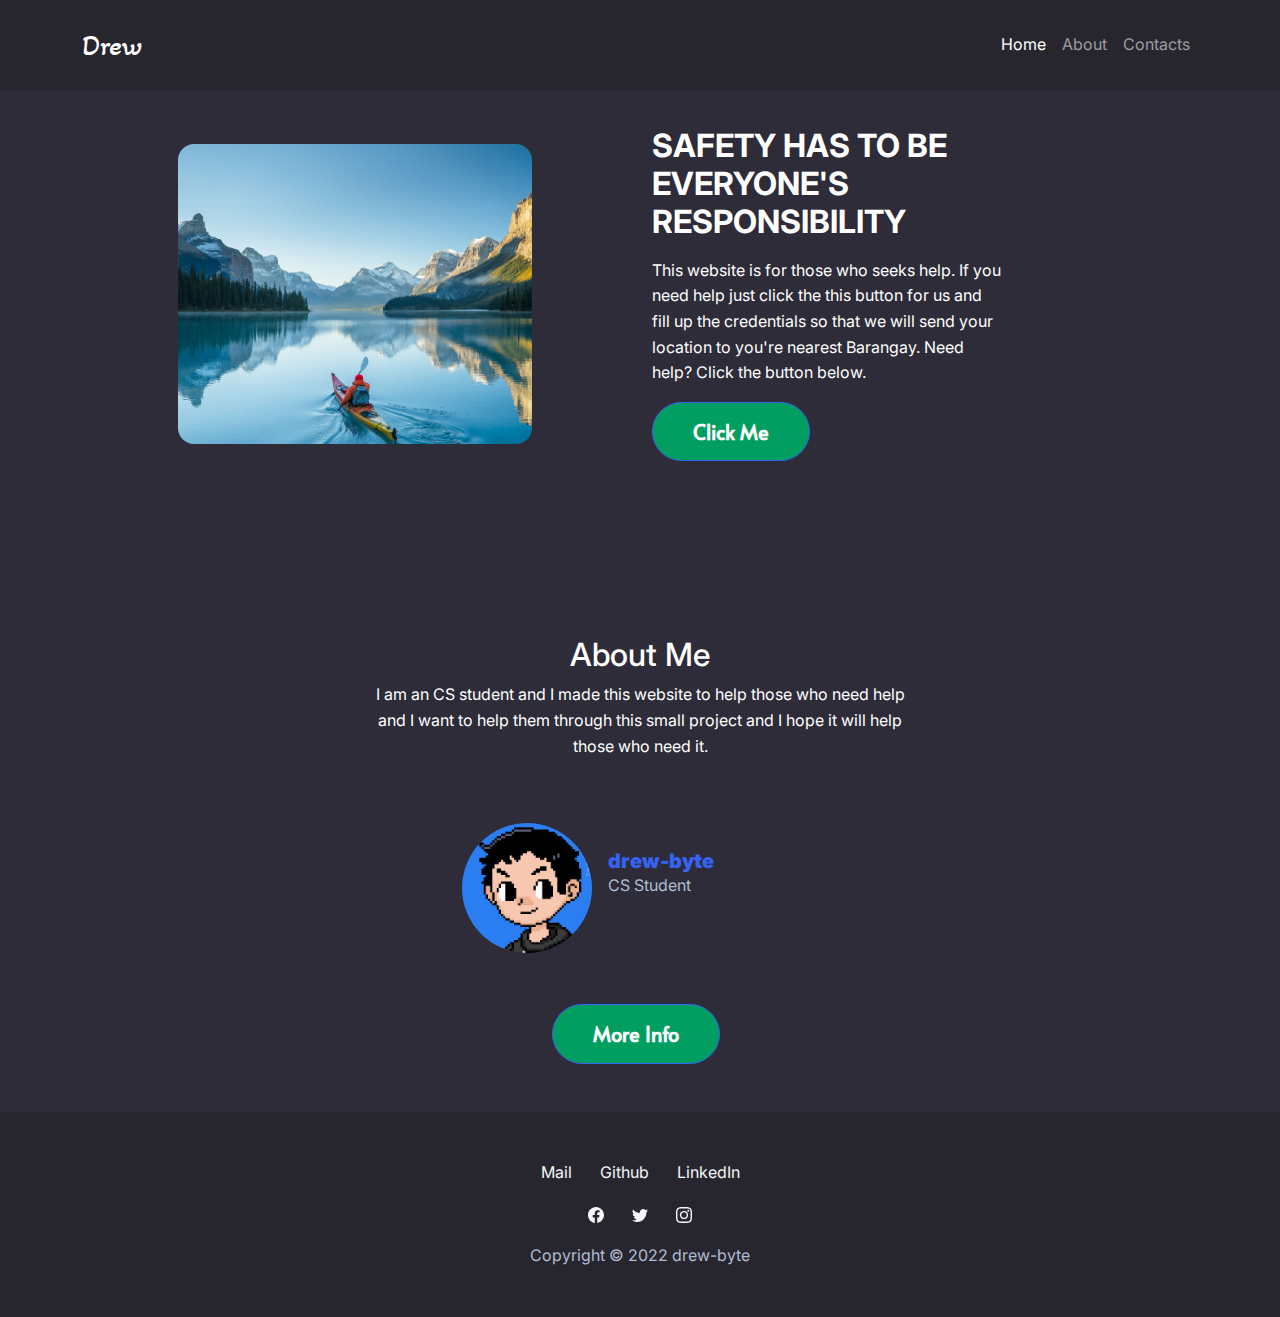
<file: index.html>
<!DOCTYPE html>
<html lang="en">

<head>
    <meta charset="utf-8">
    <meta name="viewport" content="width=device-width, initial-scale=1.0, shrink-to-fit=no">
    <title>drew-byte</title>
    <link rel="stylesheet" href="assets/bootstrap/css/bootstrap.min.css">
    <link rel="stylesheet"
        href="https://fonts.googleapis.com/css?family=Inter:300italic,400italic,600italic,700italic,800italic,400,300,600,700,800&amp;display=swap">
    <link rel="stylesheet" href="https://fonts.googleapis.com/css?family=Adamina&amp;display=swap">
    <link rel="stylesheet" href="https://fonts.googleapis.com/css?family=Advent+Pro&amp;display=swap">
    <link rel="stylesheet" href="https://fonts.googleapis.com/css?family=Akaya+Kanadaka&amp;display=swap">
    <link rel="stylesheet" href="https://fonts.googleapis.com/css?family=Alata&amp;display=swap">
    <link rel="stylesheet" href="assets/css/Hero-Clean-images.css">
    <link rel="stylesheet" href="assets/css/Navbar-Right-Links-Dark-icons.css">
    <link rel="stylesheet" href="assets/css/styles.css">


</head>

<body>
    <header class="bg-dark"></header>
    <nav class="navbar fixed-top navbar-dark navbar-expand-md bg-dark py-3">
        <div class="container"><a class="navbar-brand d-flex align-items-center" href="index.html"><span
                    style="font-family: 'Akaya Kanadaka', serif;font-size: 30px;">Drew</span></a><button
                data-bs-toggle="collapse" class="navbar-toggler" data-bs-target="#navcol-5"><span
                    class="visually-hidden">Toggle navigation</span><span class="navbar-toggler-icon"></span></button>
            <div class="collapse navbar-collapse" id="navcol-5">
                <ul class="navbar-nav ms-auto">
                    <li class="nav-item"><a class="nav-link active" href="index.html">Home</a></li>
                    <li class="nav-item"><a class="nav-link" href="about.html">About</a></li>
                    <li class="nav-item"><a class="nav-link" href="contacts.html">Contacts</a></li>
                </ul>
            </div>
        </div>
    </nav>
    <div class="container py-4 py-xl-5">
        <div class="row gy-4 gy-md-0">
            <div class="col-md-6">
                <div class="p-xl-5 m-xl-5"><img class="rounded img-fluid w-100 fit-cover" style="min-height: 300px;"
                        src="assets/img/mountain.jpg"></div>
            </div>
            <div class="col-md-6 d-md-flex align-items-md-center">
                <div style="max-width: 350px;">
                    <h2 class="text-uppercase fw-bold">SAFETY HAS TO BE EVERYONE'S RESPONSIBILITY</h2>
                    <p class="my-3">This website is for those who seeks help. If you need help just click the this
                        button for us and fill up the credentials so that we will send your location to you're nearest
                        Barangay. Need help? Click the button below.</p><a class="btn btn-primary btn-lg me-2"
                        role="button" href="index.php" style="background: #009e60;font-family: Alata, sans-serif;">Click
                        Me</a>
                </div>
            </div>
        </div>
    </div>
    <div class="container py-4 py-xl-5">
        <div class="row mb-5">
            <div class="col-md-8 col-xl-6 text-center mx-auto">
                <h2>About Me</h2>
                <p class="w-lg-50">I am an CS student and I made this website to help those who need help and I want to
                    help them through this small project and I hope it will help those who need it.</p>
            </div>
        </div>
        <div class="row gy-4 row-cols-1 row-cols-md-2 row-cols-lg-3">
            <div class="col">
                <div class="card border-0 shadow-none">
                    <div class="card-body d-flex align-items-center p-0"></div>
                </div>
            </div>
            <div class="col">
                <div class="card border-0 shadow-none">
                    <div class="card-body d-flex align-items-center p-0"><img
                            class="rounded-circle flex-shrink-0 me-3 fit-cover" width="130" height="130"
                            src="assets/img/drewProfile.png">
                        <div>
                            <h5 class="fw-bold text-primary mb-0"><strong>drew-byte</strong></h5>
                            <p class="text-muted mb-1">CS Student</p>

                            <ul class="list-inline fs-6 text-muted w-100 mb-0">
                                <li class="list-inline-item text-center">
                                    <div class="d-flex flex-column align-items-center"></div>
                                </li>
                                <li class="list-inline-item text-center">
                                    <div class="d-flex flex-column align-items-center"></div>
                                </li>
                            </ul>

                        </div>

                    </div>
                    <div class="col" id="buttonCenter">
                        <br>
                        <br>
                        <a class="btn btn-primary btn-lg me-2" onclick="togglePopupMe()" role="button" href="#"
                            style="background: #009e60;font-family: Alata, sans-serif;">More Info</a>
                    </div>

                    <div class="popup" id="popup-me">
                        <div class="overlay"></div>
                        <div class="content">
                            <div class="close-btn" onclick="togglePopupMe()">&times;</div>
                            <h1 style="font-family: 'Akaya Kanadaka', serif;font-size: 50px;">Andrew Felix Cunanan</h1>
                            <hr>
                            <img src="assets/img/drewProfile.png" alt="image" width="400" height="400">
                            <hr>
                            <em>
                                <h2 style="font-family: Alata, sans-serif;">CS Student</h2>
                            </em>
                            <hr>
                            <p style="font-family: Alata, sans-serif;">I'm drew and I'm 20 years old. <br>
                               And I currently studying at New Era University. <br>
                               And in future I will be a Full Stack Web Developer <br>
                               and Software Engineering/Developer.</p>
                        </div>
                    </div>
                </div>
            </div>

            <div class="col">
                <div class="card border-0 shadow-none">
                    <div class="card-body d-flex align-items-center p-0"></div>
                </div>
            </div>
        </div>
        <footer class="text-center bg-dark"></footer>
    </div>
    <footer class="text-center bg-dark">
        <div class="container text-white py-4 py-lg-5">
            <ul class="list-inline">
                <li class="list-inline-item me-4"><a class="link-light" href="mailto:andrewfelixcunanan@gmail.com">Mail</a></li>
                <li class="list-inline-item me-4"><a class="link-light" href="https://github.com/drew-byte">Github</a></li>
                <li class="list-inline-item"><a class="link-light" href="https://www.linkedin.com/in/andrew-felix-cunanan-6888a220b/">LinkedIn</a></li>
            </ul>
            <ul class="list-inline">
                <a href="https://www.facebook.com/slimmyDucky"><li class="list-inline-item me-4"><svg xmlns="http://www.w3.org/2000/svg" width="1em" height="1em"
                    fill="currentColor" viewBox="0 0 16 16" class="bi bi-facebook text-light">
                    <path
                        d="M16 8.049c0-4.446-3.582-8.05-8-8.05C3.58 0-.002 3.603-.002 8.05c0 4.017 2.926 7.347 6.75 7.951v-5.625h-2.03V8.05H6.75V6.275c0-2.017 1.195-3.131 3.022-3.131.876 0 1.791.157 1.791.157v1.98h-1.009c-.993 0-1.303.621-1.303 1.258v1.51h2.218l-.354 2.326H9.25V16c3.824-.604 6.75-3.934 6.75-7.951z">
                    </path>
                </svg></li></a>
                <a href="https://twitter.com/shanetydraw21"><li class="list-inline-item me-4"><svg xmlns="http://www.w3.org/2000/svg" width="1em" height="1em"
                    fill="currentColor" viewBox="0 0 16 16" class="bi bi-twitter text-light">
                    <path
                        d="M5.026 15c6.038 0 9.341-5.003 9.341-9.334 0-.14 0-.282-.006-.422A6.685 6.685 0 0 0 16 3.542a6.658 6.658 0 0 1-1.889.518 3.301 3.301 0 0 0 1.447-1.817 6.533 6.533 0 0 1-2.087.793A3.286 3.286 0 0 0 7.875 6.03a9.325 9.325 0 0 1-6.767-3.429 3.289 3.289 0 0 0 1.018 4.382A3.323 3.323 0 0 1 .64 6.575v.045a3.288 3.288 0 0 0 2.632 3.218 3.203 3.203 0 0 1-.865.115 3.23 3.23 0 0 1-.614-.057 3.283 3.283 0 0 0 3.067 2.277A6.588 6.588 0 0 1 .78 13.58a6.32 6.32 0 0 1-.78-.045A9.344 9.344 0 0 0 5.026 15z">
                    </path>
                </svg></li></a>
                <a href="https://www.instagram.com/slimmyducky/"><li class="list-inline-item"><svg xmlns="http://www.w3.org/2000/svg" width="1em" height="1em"
                    fill="currentColor" viewBox="0 0 16 16" class="bi bi-instagram text-light">
                    <path
                        d="M8 0C5.829 0 5.556.01 4.703.048 3.85.088 3.269.222 2.76.42a3.917 3.917 0 0 0-1.417.923A3.927 3.927 0 0 0 .42 2.76C.222 3.268.087 3.85.048 4.7.01 5.555 0 5.827 0 8.001c0 2.172.01 2.444.048 3.297.04.852.174 1.433.372 1.942.205.526.478.972.923 1.417.444.445.89.719 1.416.923.51.198 1.09.333 1.942.372C5.555 15.99 5.827 16 8 16s2.444-.01 3.298-.048c.851-.04 1.434-.174 1.943-.372a3.916 3.916 0 0 0 1.416-.923c.445-.445.718-.891.923-1.417.197-.509.332-1.09.372-1.942C15.99 10.445 16 10.173 16 8s-.01-2.445-.048-3.299c-.04-.851-.175-1.433-.372-1.941a3.926 3.926 0 0 0-.923-1.417A3.911 3.911 0 0 0 13.24.42c-.51-.198-1.092-.333-1.943-.372C10.443.01 10.172 0 7.998 0h.003zm-.717 1.442h.718c2.136 0 2.389.007 3.232.046.78.035 1.204.166 1.486.275.373.145.64.319.92.599.28.28.453.546.598.92.11.281.24.705.275 1.485.039.843.047 1.096.047 3.231s-.008 2.389-.047 3.232c-.035.78-.166 1.203-.275 1.485a2.47 2.47 0 0 1-.599.919c-.28.28-.546.453-.92.598-.28.11-.704.24-1.485.276-.843.038-1.096.047-3.232.047s-2.39-.009-3.233-.047c-.78-.036-1.203-.166-1.485-.276a2.478 2.478 0 0 1-.92-.598 2.48 2.48 0 0 1-.6-.92c-.109-.281-.24-.705-.275-1.485-.038-.843-.046-1.096-.046-3.233 0-2.136.008-2.388.046-3.231.036-.78.166-1.204.276-1.486.145-.373.319-.64.599-.92.28-.28.546-.453.92-.598.282-.11.705-.24 1.485-.276.738-.034 1.024-.044 2.515-.045v.002zm4.988 1.328a.96.96 0 1 0 0 1.92.96.96 0 0 0 0-1.92zm-4.27 1.122a4.109 4.109 0 1 0 0 8.217 4.109 4.109 0 0 0 0-8.217zm0 1.441a2.667 2.667 0 1 1 0 5.334 2.667 2.667 0 0 1 0-5.334z">
                    </path>
                </svg></li></a>
            </ul>
            <p class="text-muted mb-0">Copyright © 2022 drew-byte</p>
        </div>
    </footer>
    <section></section>
    <section></section>
    <footer class="bg-dark"></footer>
    <script src="assets/bootstrap/js/bootstrap.min.js"></script>
    <script src="assets/js/bold-and-dark.js"></script>
    <script src="assets/js/scripts.js"></script>
</body>

</html>
</file>
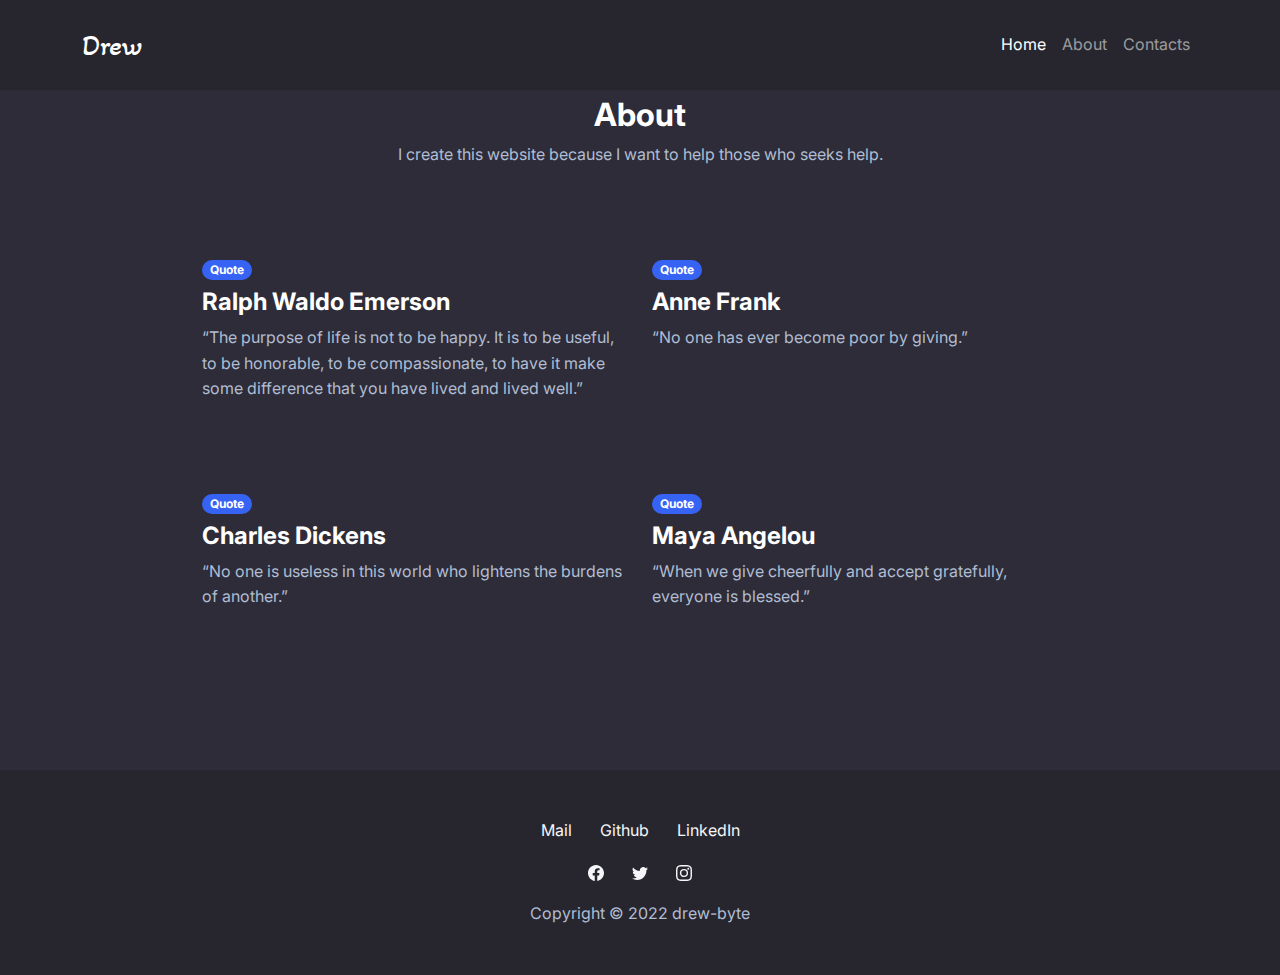
<file: about.html>
<!DOCTYPE html>
<html lang="en">

<head>
    <meta charset="utf-8">
    <meta name="viewport" content="width=device-width, initial-scale=1.0, shrink-to-fit=no">
    <title>drew-byte</title>
    <link rel="stylesheet" href="assets/bootstrap/css/bootstrap.min.css">
    <link rel="stylesheet"
        href="https://fonts.googleapis.com/css?family=Inter:300italic,400italic,600italic,700italic,800italic,400,300,600,700,800&amp;display=swap">
    <link rel="stylesheet" href="https://fonts.googleapis.com/css?family=Adamina&amp;display=swap">
    <link rel="stylesheet" href="https://fonts.googleapis.com/css?family=Advent+Pro&amp;display=swap">
    <link rel="stylesheet" href="https://cdnjs.cloudflare.com/ajax/libs/font-awesome/6.2.1/css/all.min.css"
        integrity="sha512-MV7K8+y+gLIBoVD59lQIYicR65iaqukzvf/nwasF0nqhPay5w/9lJmVM2hMDcnK1OnMGCdVK+iQrJ7lzPJQd1w=="
        crossorigin="anonymous" referrerpolicy="no-referrer" />
    <link rel="stylesheet" href="https://fonts.googleapis.com/css?family=Akaya+Kanadaka&amp;display=swap">
    <link rel="stylesheet" href="https://fonts.googleapis.com/css?family=Alata&amp;display=swap">
    <link rel="stylesheet" href="assets/css/Hero-Clean-images.css">
    <link rel="stylesheet" href="assets/css/Navbar-Right-Links-Dark-icons.css">
    <link rel="stylesheet" href="assets/css/styles.css">
</head>

<body>

    <header class="bg-dark"></header>
    <nav class="navbar fixed-top navbar-dark navbar-expand-md bg-dark py-3">
        <div class="container"><a class="navbar-brand d-flex align-items-center" href="index.html"><span
                    style="font-family: 'Akaya Kanadaka', serif;font-size: 30px;">Drew</span></a><button
                data-bs-toggle="collapse" class="navbar-toggler" data-bs-target="#navcol-5"><span
                    class="visually-hidden">Toggle navigation</span><span class="navbar-toggler-icon"></span></button>
            <div class="collapse navbar-collapse" id="navcol-5">
                <ul class="navbar-nav ms-auto">
                    <li class="nav-item"><a class="nav-link active" href="index.html">Home</a></li>
                    <li class="nav-item"><a class="nav-link" href="about.html">About</a></li>
                    <li class="nav-item"><a class="nav-link" href="contacts.html">Contacts</a></li>
                </ul>
            </div>
        </div>
    </nav>

    <section class="py-5">
        <div class="container py-5">
            <div class="row mb-5">
                <div class="col-md-8 col-xl-6 text-center mx-auto">
                    <h2 class="fw-bold">About</h2>
                    <p class="text-muted">I create this website because I want to help those who seeks help.</p>
                </div>
            </div>
            <div class="row row-cols-1 row-cols-md-2 mx-auto" style="max-width: 900px;">
                <div class="col mb-4">
                    <div><i class="fa-solid fa-person fa-10x"></i><i class="fa-solid fa-person fa-10x"></i></i><i
                            class="fa-solid fa-person fa-10x"></i>
                        <div class="py-4"><span class="badge bg-primary mb-2">Quote</span>
                            <h4 class="fw-bold">Ralph Waldo Emerson</h4>
                            <p class="text-muted">“The purpose of life is not to be happy. It is to be useful, to be
                                honorable, to be compassionate, to have it make some difference that you have lived and
                                lived well.”</p>
                        </div>
                    </div>
                </div>
                <div class="col mb-4">
                    <div><i class="fa-solid fa-user-injured fa-10x"></i>
                        <div class="py-4"><span class="badge bg-primary mb-2">Quote</span>
                            <h4 class="fw-bold">Anne Frank</h4>
                            <p class="text-muted">“No one has ever become poor by giving.”</p>
                        </div>
                    </div>
                </div>
                <div class="col mb-4">
                    <div><i class="fa-solid fa-person-circle-exclamation fa-10x"></i>
                        <div class="py-4"><span class="badge bg-primary mb-2">Quote</span>
                            <h4 class="fw-bold">Charles Dickens</h4>
                            <p class="text-muted">“No one is useless in this world who lightens the burdens of another.”
                            </p>
                        </div>
                    </div>
                </div>
                <div class="col mb-4">
                    <div><i class="fa-solid fa-truck-medical fa-10x"></i>
                        <div class="py-4"><span class="badge bg-primary mb-2">Quote</span>
                            <h4 class="fw-bold">Maya Angelou</h4>
                            <p class="text-muted">“When we give cheerfully and accept gratefully, everyone is blessed.”
                            </p>
                        </div>
                    </div>
                </div>
            </div>
        </div>
    </section>
    <footer class="text-center bg-dark">
        <div class="container text-white py-4 py-lg-5">
            <ul class="list-inline">
                <li class="list-inline-item me-4"><a class="link-light" href="mailto:andrewfelixcunanan@gmail.com">Mail</a></li>
                <li class="list-inline-item me-4"><a class="link-light" href="https://github.com/drew-byte">Github</a></li>
                <li class="list-inline-item"><a class="link-light" href="https://www.linkedin.com/in/andrew-felix-cunanan-6888a220b/">LinkedIn</a></li>
            </ul>
            <ul class="list-inline">
                <a href="https://www.facebook.com/slimmyDucky"><li class="list-inline-item me-4"><svg xmlns="http://www.w3.org/2000/svg" width="1em" height="1em"
                    fill="currentColor" viewBox="0 0 16 16" class="bi bi-facebook text-light">
                    <path
                        d="M16 8.049c0-4.446-3.582-8.05-8-8.05C3.58 0-.002 3.603-.002 8.05c0 4.017 2.926 7.347 6.75 7.951v-5.625h-2.03V8.05H6.75V6.275c0-2.017 1.195-3.131 3.022-3.131.876 0 1.791.157 1.791.157v1.98h-1.009c-.993 0-1.303.621-1.303 1.258v1.51h2.218l-.354 2.326H9.25V16c3.824-.604 6.75-3.934 6.75-7.951z">
                    </path>
                </svg></li></a>
                <a href="https://twitter.com/shanetydraw21"><li class="list-inline-item me-4"><svg xmlns="http://www.w3.org/2000/svg" width="1em" height="1em"
                    fill="currentColor" viewBox="0 0 16 16" class="bi bi-twitter text-light">
                    <path
                        d="M5.026 15c6.038 0 9.341-5.003 9.341-9.334 0-.14 0-.282-.006-.422A6.685 6.685 0 0 0 16 3.542a6.658 6.658 0 0 1-1.889.518 3.301 3.301 0 0 0 1.447-1.817 6.533 6.533 0 0 1-2.087.793A3.286 3.286 0 0 0 7.875 6.03a9.325 9.325 0 0 1-6.767-3.429 3.289 3.289 0 0 0 1.018 4.382A3.323 3.323 0 0 1 .64 6.575v.045a3.288 3.288 0 0 0 2.632 3.218 3.203 3.203 0 0 1-.865.115 3.23 3.23 0 0 1-.614-.057 3.283 3.283 0 0 0 3.067 2.277A6.588 6.588 0 0 1 .78 13.58a6.32 6.32 0 0 1-.78-.045A9.344 9.344 0 0 0 5.026 15z">
                    </path>
                </svg></li></a>
                <a href="https://www.instagram.com/slimmyducky/"><li class="list-inline-item"><svg xmlns="http://www.w3.org/2000/svg" width="1em" height="1em"
                    fill="currentColor" viewBox="0 0 16 16" class="bi bi-instagram text-light">
                    <path
                        d="M8 0C5.829 0 5.556.01 4.703.048 3.85.088 3.269.222 2.76.42a3.917 3.917 0 0 0-1.417.923A3.927 3.927 0 0 0 .42 2.76C.222 3.268.087 3.85.048 4.7.01 5.555 0 5.827 0 8.001c0 2.172.01 2.444.048 3.297.04.852.174 1.433.372 1.942.205.526.478.972.923 1.417.444.445.89.719 1.416.923.51.198 1.09.333 1.942.372C5.555 15.99 5.827 16 8 16s2.444-.01 3.298-.048c.851-.04 1.434-.174 1.943-.372a3.916 3.916 0 0 0 1.416-.923c.445-.445.718-.891.923-1.417.197-.509.332-1.09.372-1.942C15.99 10.445 16 10.173 16 8s-.01-2.445-.048-3.299c-.04-.851-.175-1.433-.372-1.941a3.926 3.926 0 0 0-.923-1.417A3.911 3.911 0 0 0 13.24.42c-.51-.198-1.092-.333-1.943-.372C10.443.01 10.172 0 7.998 0h.003zm-.717 1.442h.718c2.136 0 2.389.007 3.232.046.78.035 1.204.166 1.486.275.373.145.64.319.92.599.28.28.453.546.598.92.11.281.24.705.275 1.485.039.843.047 1.096.047 3.231s-.008 2.389-.047 3.232c-.035.78-.166 1.203-.275 1.485a2.47 2.47 0 0 1-.599.919c-.28.28-.546.453-.92.598-.28.11-.704.24-1.485.276-.843.038-1.096.047-3.232.047s-2.39-.009-3.233-.047c-.78-.036-1.203-.166-1.485-.276a2.478 2.478 0 0 1-.92-.598 2.48 2.48 0 0 1-.6-.92c-.109-.281-.24-.705-.275-1.485-.038-.843-.046-1.096-.046-3.233 0-2.136.008-2.388.046-3.231.036-.78.166-1.204.276-1.486.145-.373.319-.64.599-.92.28-.28.546-.453.92-.598.282-.11.705-.24 1.485-.276.738-.034 1.024-.044 2.515-.045v.002zm4.988 1.328a.96.96 0 1 0 0 1.92.96.96 0 0 0 0-1.92zm-4.27 1.122a4.109 4.109 0 1 0 0 8.217 4.109 4.109 0 0 0 0-8.217zm0 1.441a2.667 2.667 0 1 1 0 5.334 2.667 2.667 0 0 1 0-5.334z">
                    </path>
                </svg></li></a>
            </ul>
            <p class="text-muted mb-0">Copyright © 2022 drew-byte</p>
        </div>
    </footer>
    <script src="assets/bootstrap/js/bootstrap.min.js"></script>
    <script src="assets/js/bold-and-dark.js"></script>
</body>

</html>
</file>
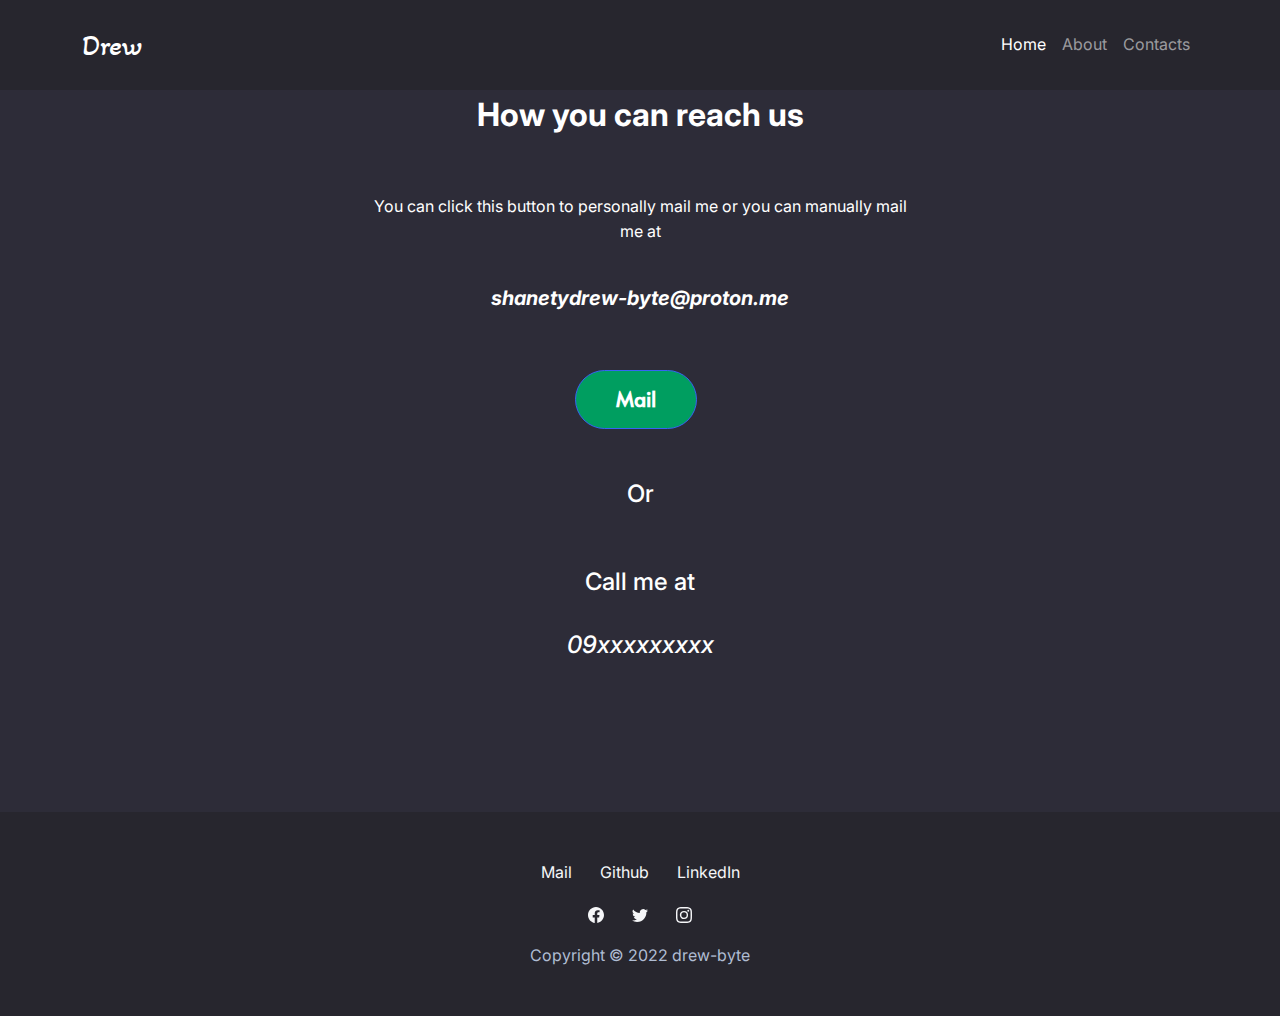
<file: contacts.html>
<!DOCTYPE html>
<html lang="en">

<head>
    <meta charset="utf-8">
    <meta name="viewport" content="width=device-width, initial-scale=1.0, shrink-to-fit=no">
    <title>drew-byte</title>
    <link rel="stylesheet" href="assets/bootstrap/css/bootstrap.min.css">
    <link rel="stylesheet"
        href="https://fonts.googleapis.com/css?family=Inter:300italic,400italic,600italic,700italic,800italic,400,300,600,700,800&amp;display=swap">
    <link rel="stylesheet" href="https://fonts.googleapis.com/css?family=Adamina&amp;display=swap">
    <link rel="stylesheet" href="https://fonts.googleapis.com/css?family=Advent+Pro&amp;display=swap">
    <link rel="stylesheet" href="https://fonts.googleapis.com/css?family=Akaya+Kanadaka&amp;display=swap">
    <link rel="stylesheet" href="https://fonts.googleapis.com/css?family=Alata&amp;display=swap">
    <link rel="stylesheet" href="assets/css/Hero-Clean-images.css">
    <link rel="stylesheet" href="assets/css/Navbar-Right-Links-Dark-icons.css">
    <link rel="stylesheet" href="assets/css/styles.css">
    <link rel="stylesheet" href="https://cdnjs.cloudflare.com/ajax/libs/font-awesome/6.2.1/css/all.min.css"
        integrity="sha512-MV7K8+y+gLIBoVD59lQIYicR65iaqukzvf/nwasF0nqhPay5w/9lJmVM2hMDcnK1OnMGCdVK+iQrJ7lzPJQd1w=="
        crossorigin="anonymous" referrerpolicy="no-referrer" />
</head>

<body>
    <header class="bg-dark"></header>
    <nav class="navbar fixed-top navbar-dark navbar-expand-md bg-dark py-3">
        <div class="container"><a class="navbar-brand d-flex align-items-center" href="index.html"><span
                    style="font-family: 'Akaya Kanadaka', serif;font-size: 30px;">Drew</span></a><button
                data-bs-toggle="collapse" class="navbar-toggler" data-bs-target="#navcol-5"><span
                    class="visually-hidden">Toggle navigation</span><span class="navbar-toggler-icon"></span></button>
            <div class="collapse navbar-collapse" id="navcol-5">
                <ul class="navbar-nav ms-auto">
                    <li class="nav-item"><a class="nav-link active" href="index.html">Home</a></li>
                    <li class="nav-item"><a class="nav-link" href="about.html">About</a></li>
                    <li class="nav-item"><a class="nav-link" href="contacts.html">Contacts</a></li>
                </ul>
            </div>
        </div>
    </nav>

    <section id="contact-container" class="py-5">
        <div class="container py-5">
            <div class="row mb-5">
                <div class="col-md-8 col-xl-6 text-center mx-auto">
                    <h2 class="fw-bold">How you can reach us</h2>
                    <br>
                    <br>
                    <p>You can click this button to personally mail me or you can manually mail me at <br><br></p>
                    <h5><i><b>shanetydrew-byte@proton.me</b></i></h5>


                    <br>
                    <br>
                    <a class="btn btn-primary btn-lg me-2" role="button" href="mailto:andrewfelixcunanan@gmail.com"
                        style="background: #009e60;font-family: Alata, sans-serif;">Mail</a>
                    <br>
                    <br>
                    <br>
                    <h4>Or</h4>
                    <br>
                    <br>
                    <h4>Call me at</h4>
                    <br>
                    <h4><i class="fa-solid fa-phone"> 09xxxxxxxxx</i></h4>
                </div>
            </div>
    </section>
    <footer class="text-center bg-dark">
        <div class="container text-white py-4 py-lg-5">
            <ul class="list-inline">
                <li class="list-inline-item me-4"><a class="link-light" href="mailto:andrewfelixcunanan@gmail.com">Mail</a></li>
                <li class="list-inline-item me-4"><a class="link-light" href="https://github.com/drew-byte">Github</a></li>
                <li class="list-inline-item"><a class="link-light" href="https://www.linkedin.com/in/andrew-felix-cunanan-6888a220b/">LinkedIn</a></li>
            </ul>
            <ul class="list-inline">
                <a href="https://www.facebook.com/slimmyDucky"><li class="list-inline-item me-4"><svg xmlns="http://www.w3.org/2000/svg" width="1em" height="1em"
                    fill="currentColor" viewBox="0 0 16 16" class="bi bi-facebook text-light">
                    <path
                        d="M16 8.049c0-4.446-3.582-8.05-8-8.05C3.58 0-.002 3.603-.002 8.05c0 4.017 2.926 7.347 6.75 7.951v-5.625h-2.03V8.05H6.75V6.275c0-2.017 1.195-3.131 3.022-3.131.876 0 1.791.157 1.791.157v1.98h-1.009c-.993 0-1.303.621-1.303 1.258v1.51h2.218l-.354 2.326H9.25V16c3.824-.604 6.75-3.934 6.75-7.951z">
                    </path>
                </svg></li></a>
                <a href="https://twitter.com/shanetydraw21"><li class="list-inline-item me-4"><svg xmlns="http://www.w3.org/2000/svg" width="1em" height="1em"
                    fill="currentColor" viewBox="0 0 16 16" class="bi bi-twitter text-light">
                    <path
                        d="M5.026 15c6.038 0 9.341-5.003 9.341-9.334 0-.14 0-.282-.006-.422A6.685 6.685 0 0 0 16 3.542a6.658 6.658 0 0 1-1.889.518 3.301 3.301 0 0 0 1.447-1.817 6.533 6.533 0 0 1-2.087.793A3.286 3.286 0 0 0 7.875 6.03a9.325 9.325 0 0 1-6.767-3.429 3.289 3.289 0 0 0 1.018 4.382A3.323 3.323 0 0 1 .64 6.575v.045a3.288 3.288 0 0 0 2.632 3.218 3.203 3.203 0 0 1-.865.115 3.23 3.23 0 0 1-.614-.057 3.283 3.283 0 0 0 3.067 2.277A6.588 6.588 0 0 1 .78 13.58a6.32 6.32 0 0 1-.78-.045A9.344 9.344 0 0 0 5.026 15z">
                    </path>
                </svg></li></a>
                <a href="https://www.instagram.com/slimmyducky/"><li class="list-inline-item"><svg xmlns="http://www.w3.org/2000/svg" width="1em" height="1em"
                    fill="currentColor" viewBox="0 0 16 16" class="bi bi-instagram text-light">
                    <path
                        d="M8 0C5.829 0 5.556.01 4.703.048 3.85.088 3.269.222 2.76.42a3.917 3.917 0 0 0-1.417.923A3.927 3.927 0 0 0 .42 2.76C.222 3.268.087 3.85.048 4.7.01 5.555 0 5.827 0 8.001c0 2.172.01 2.444.048 3.297.04.852.174 1.433.372 1.942.205.526.478.972.923 1.417.444.445.89.719 1.416.923.51.198 1.09.333 1.942.372C5.555 15.99 5.827 16 8 16s2.444-.01 3.298-.048c.851-.04 1.434-.174 1.943-.372a3.916 3.916 0 0 0 1.416-.923c.445-.445.718-.891.923-1.417.197-.509.332-1.09.372-1.942C15.99 10.445 16 10.173 16 8s-.01-2.445-.048-3.299c-.04-.851-.175-1.433-.372-1.941a3.926 3.926 0 0 0-.923-1.417A3.911 3.911 0 0 0 13.24.42c-.51-.198-1.092-.333-1.943-.372C10.443.01 10.172 0 7.998 0h.003zm-.717 1.442h.718c2.136 0 2.389.007 3.232.046.78.035 1.204.166 1.486.275.373.145.64.319.92.599.28.28.453.546.598.92.11.281.24.705.275 1.485.039.843.047 1.096.047 3.231s-.008 2.389-.047 3.232c-.035.78-.166 1.203-.275 1.485a2.47 2.47 0 0 1-.599.919c-.28.28-.546.453-.92.598-.28.11-.704.24-1.485.276-.843.038-1.096.047-3.232.047s-2.39-.009-3.233-.047c-.78-.036-1.203-.166-1.485-.276a2.478 2.478 0 0 1-.92-.598 2.48 2.48 0 0 1-.6-.92c-.109-.281-.24-.705-.275-1.485-.038-.843-.046-1.096-.046-3.233 0-2.136.008-2.388.046-3.231.036-.78.166-1.204.276-1.486.145-.373.319-.64.599-.92.28-.28.546-.453.92-.598.282-.11.705-.24 1.485-.276.738-.034 1.024-.044 2.515-.045v.002zm4.988 1.328a.96.96 0 1 0 0 1.92.96.96 0 0 0 0-1.92zm-4.27 1.122a4.109 4.109 0 1 0 0 8.217 4.109 4.109 0 0 0 0-8.217zm0 1.441a2.667 2.667 0 1 1 0 5.334 2.667 2.667 0 0 1 0-5.334z">
                    </path>
                </svg></li></a>
            </ul>
            <p class="text-muted mb-0">Copyright © 2022 drew-byte</p>
        </div>
    </footer>
    <script src="assets/bootstrap/js/bootstrap.min.js"></script>
    <script src="assets/js/bold-and-dark.js"></script>
</body>

</html>
</file>
<file: assets/css/Hero-Clean-images.css>
.fit-cover {
  object-fit: cover;
}
</file>
<file: assets/css/Navbar-Right-Links-Dark-icons.css>
.bs-icon {
  --bs-icon-size: .75rem;
  display: flex;
  flex-shrink: 0;
  justify-content: center;
  align-items: center;
  font-size: var(--bs-icon-size);
  width: calc(var(--bs-icon-size) * 2);
  height: calc(var(--bs-icon-size) * 2);
  color: var(--bs-primary);
}

.bs-icon-xs {
  --bs-icon-size: 1rem;
  width: calc(var(--bs-icon-size) * 1.5);
  height: calc(var(--bs-icon-size) * 1.5);
}

.bs-icon-sm {
  --bs-icon-size: 1rem;
}

.bs-icon-md {
  --bs-icon-size: 1.5rem;
}

.bs-icon-lg {
  --bs-icon-size: 2rem;
}

.bs-icon-xl {
  --bs-icon-size: 2.5rem;
}

.bs-icon.bs-icon-primary {
  color: var(--bs-white);
  background: var(--bs-primary);
}

.bs-icon.bs-icon-primary-light {
  color: var(--bs-primary);
  background: rgba(var(--bs-primary-rgb), .2);
}

.bs-icon.bs-icon-semi-white {
  color: var(--bs-primary);
  background: rgba(255, 255, 255, .5);
}

.bs-icon.bs-icon-rounded {
  border-radius: .5rem;
}

.bs-icon.bs-icon-circle {
  border-radius: 50%;
}
</file>
<file: assets/css/styles.css>
.popup .overlay {
    position:fixed;
    top:0px;
    left:0px;
    width:100vw;
    height:100vh;
    background:rgba(0,0,0,0.7);
    z-index:1;
    display:none;
    
  }
   
  .popup .content {
    position:absolute;
    top:80%;
    left:50%;
    transform:translate(-50%,-50%) scale(0);
    background:#fff;
    z-index:2;
    text-align:center;
    padding:50px;
    box-sizing:border-box;
    font-family:"Open Sans",sans-serif;
    border-radius: 5%;
    opacity: 95%;
    
  }
   
  .popup .close-btn {
    cursor:pointer;
    position:absolute;
    right:20px;
    top:20px;
    width:30px;
    height:30px;
    background:#009e60;
    color:#fff;
    font-size:25px;
    font-weight:600;
    line-height:30px;
    text-align:center;
    border-radius:50%;
    
  }
   
  .popup.active .overlay {
    display:block;
    
  }
   
  .popup.active .content {
    transition:all 300ms ease-in-out;
    transform:translate(-50%,-50%) scale(1);
    
  }

  #popup-me
  {
    text-align: center;
    color: black;
  }

  #buttonCenter { 
    text-align: center;
  }
</file>
